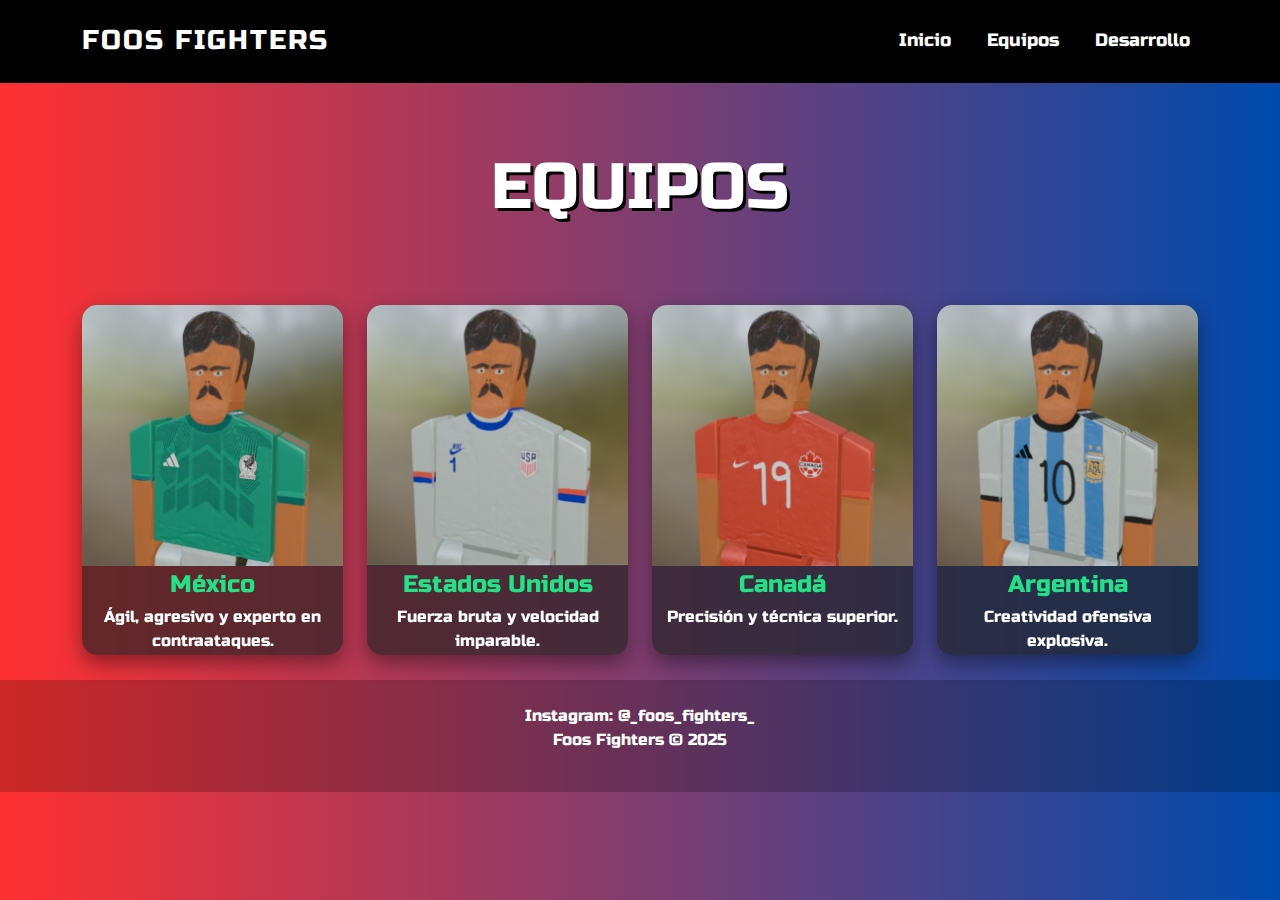
<file: equipos.html>
<!DOCTYPE html>
<html lang="es">
<head>
    <meta charset="UTF-8">
    <meta name="viewport" content="width=device-width, initial-scale=1">
    <title>Foos Fighters - Equipos</title>
    <link href="https://cdn.jsdelivr.net/npm/bootstrap@5.3.3/dist/css/bootstrap.min.css" rel="stylesheet">
    <link href="https://fonts.googleapis.com/css2?family=Burbank&family=Russo+One&display=swap" rel="stylesheet">
    <link rel="stylesheet" href="css/equipos.css">
</head>

<body class="bg-foss">

<!-- NAV -->
<nav class="navbar navbar-expand-lg foss-nav py-3">
    <div class="container">
        <a class="navbar-brand foss-logo" href="index.html">FOOS FIGHTERS</a>
        <button class="navbar-toggler foss-toggler" data-bs-toggle="collapse" data-bs-target="#navMenu">
            <span class="navbar-toggler-icon"></span>
        </button>

        <div class="collapse navbar-collapse" id="navMenu">
            <ul class="navbar-nav ms-auto">
                <li class="nav-item"><a class="nav-link foss-link" href="index.html">Inicio</a></li>
                <li class="nav-item"><a class="nav-link foss-link active" href="equipos.html">Equipos</a></li>
                <li class="nav-item"><a class="nav-link foss-link" href="desarrollo.html">Desarrollo</a></li>
            </ul>
        </div>
    </div>
</nav>

<!-- HERO -->
<header class="hero-section d-flex align-items-center text-center">
    <div class="container">
        <h1 class="hero-title">EQUIPOS</h1>
    </div>
</header>

<!-- EQUIPOS -->
<section class="container">
    <div class="row g-4">
        <!-- MEXICO -->
        <div class="col-md-6 col-lg-3">
            <div class="foss-card">
                <img src="img/equipos/Perfil_MX.png" class="card-img-top">
                <div class="card-body text-center">
                    <h5 class="foss-card-title">México</h5>
                    <p class="foss-card-text">Ágil, agresivo y experto en contraataques.</p>
                </div>
            </div>
        </div>

        <!-- EUA -->
        <div class="col-md-6 col-lg-3">
            <div class="foss-card">
                <img src="img/equipos/Perfil_EUA.png" class="card-img-top">
                <div class="card-body text-center">
                    <h5 class="foss-card-title">Estados Unidos</h5>
                    <p class="foss-card-text">Fuerza bruta y velocidad imparable.</p>
                </div>
            </div>
        </div>

        <!-- CANADA -->
        <div class="col-md-6 col-lg-3">
            <div class="foss-card">
                <img src="img/equipos/Perfil_CND.png" class="card-img-top">
                <div class="card-body text-center">
                    <h5 class="foss-card-title">Canadá</h5>
                    <p class="foss-card-text">Precisión y técnica superior.</p>
                </div>
            </div>
        </div>

        <!-- ARGENTINA -->
        <div class="col-md-6 col-lg-3">
            <div class="foss-card">
                <img src="img/equipos/Perfil_ARG.png" class="card-img-top">
                <div class="card-body text-center">
                    <h5 class="foss-card-title">Argentina</h5>
                    <p class="foss-card-text">Creatividad ofensiva explosiva.</p>
                </div>
            </div>
        </div>

    </div>
</section>

<footer class="foss-footer text-center py-4">
    Instagram: <e id="verde">@_foos_fighters_</e>
    <p>Foos Fighters © 2025</p>
</footer>

<script src="https://cdn.jsdelivr.net/npm/bootstrap@5.3.3/dist/js/bootstrap.bundle.min.js"></script>
</body>
</html>
</file>
<file: css/equipos.css>
:root {
--azul: #004aad;
--verde: #24e086;
--rojo: #ff3131;
--blanco: #ffffff;
}
* {
    font-family: 'Russo One', sans-serif;
}
/* Fondo foss */
.bg-foss {
    background: linear-gradient(90deg, var(--rojo),  var(--azul));
}
/* NAV FIJO */
nav.navbar {
    position: fixed;
    background: black;
    top: 0;
    width: 100%;
    z-index: 1000;
}
body { padding-top: 80px; }

.foss-logo {
    color: var(--blanco);
    font-size: 1.7rem;
    letter-spacing: 2px;
}
.foss-logo:hover{
    color: var(--verde);
}
.foss-link {
    color: var(--blanco) !important;
    margin-left: 20px;
    font-size: 1.1rem;
}

.foss-link:hover {
    color: var(--verde) !important;
}

/* HERO */
.hero-section {
    height: 25vh;
}

.hero-title {
    font-size: 4rem;
    color: #ffffff;
    text-shadow: 3px 3px #000;
}
#equipos{
  color: var(--verde);
}

/* CARDS estilo foss */
.foss-card {
    background: rgba(34, 34, 34, 0.671);
    padding-bottom: 15px;
    border-radius: 15px;
    box-shadow: 0 8px 20px rgba(0,0,0,0.4);
    backdrop-filter: blur(8px);
    overflow: hidden;
    height: 350px;;
    transition: transform .3s;
    margin-bottom: 25px;
}

.foss-card:hover {
    transform: scale(1.05);
}

.foss-card-title {
    color: var(--verde);
    margin: 5px;
    font-size: 1.5rem;
}

.foss-card-text {
    margin: 5px;
    color: #fff;
}
/* FOOTER */
.foss-footer {
    color: white;
    background: rgba(0,0,0,0.2);
}
</file>
